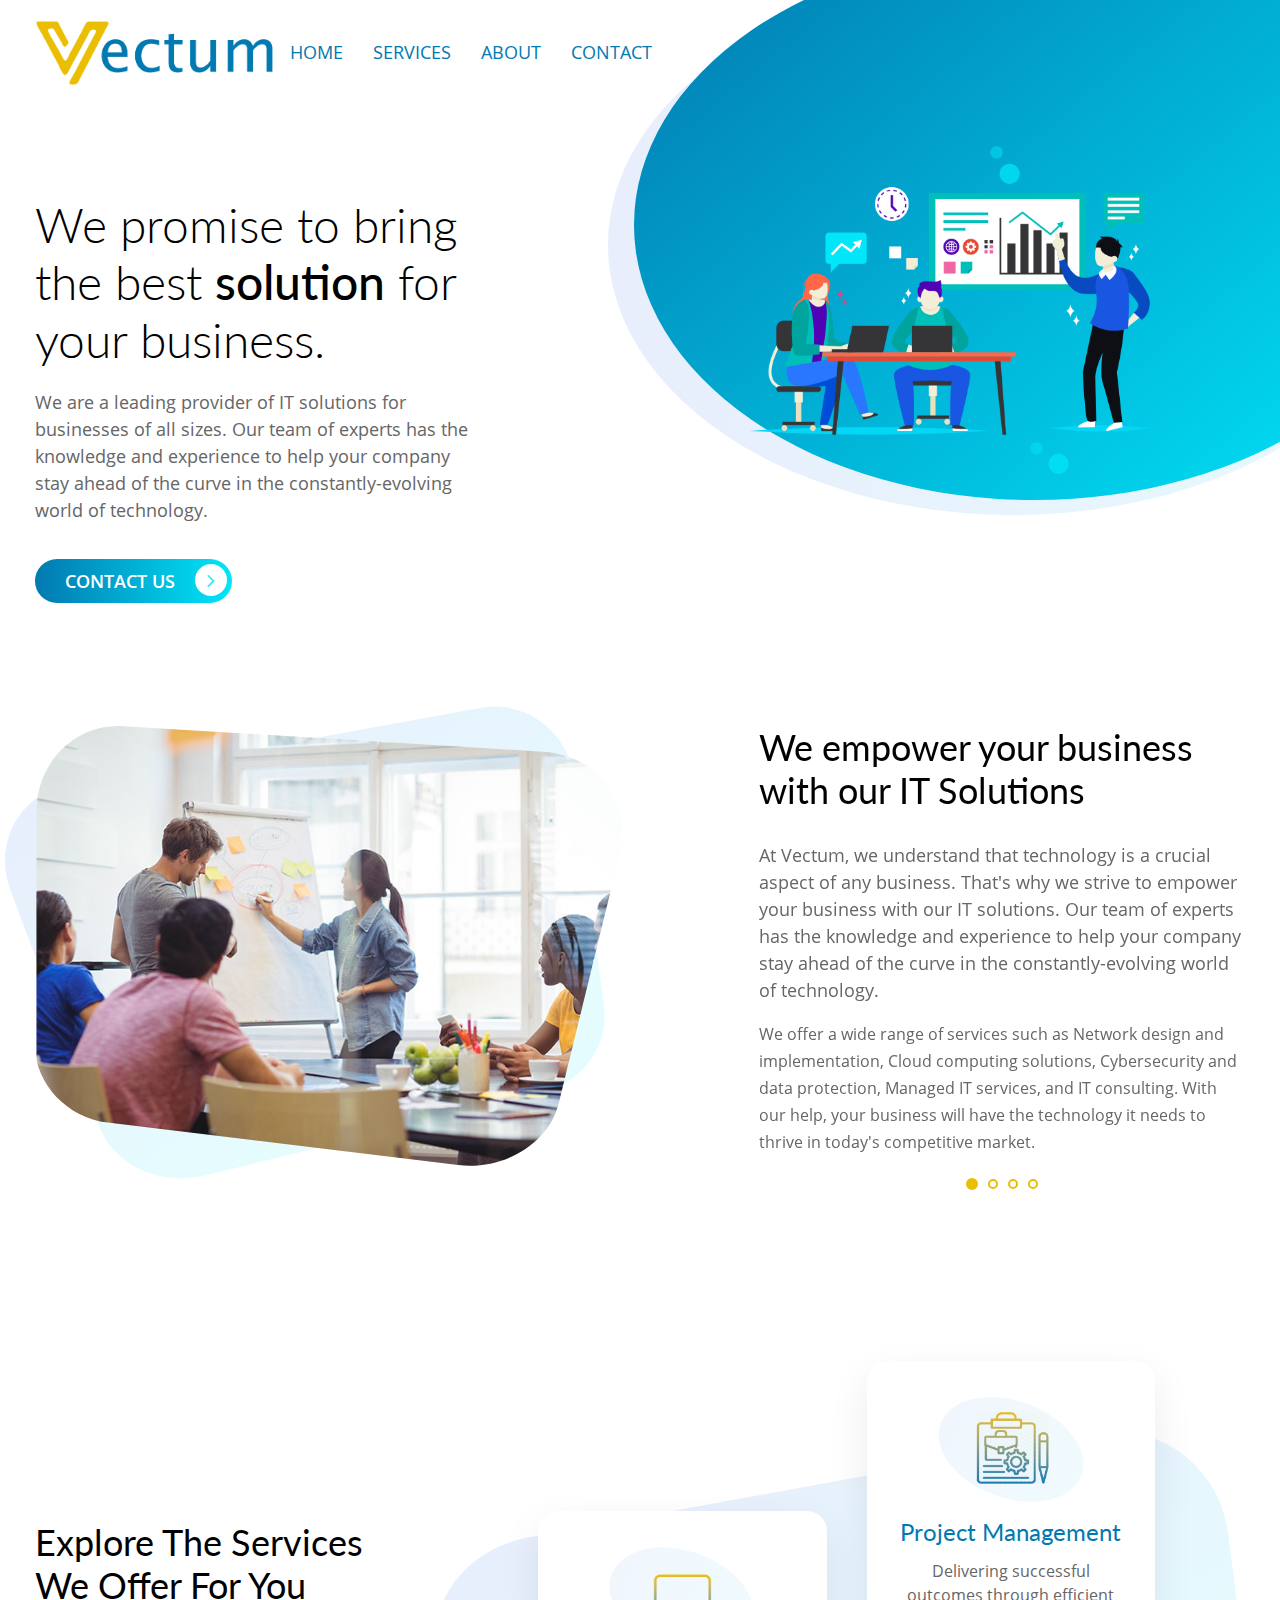
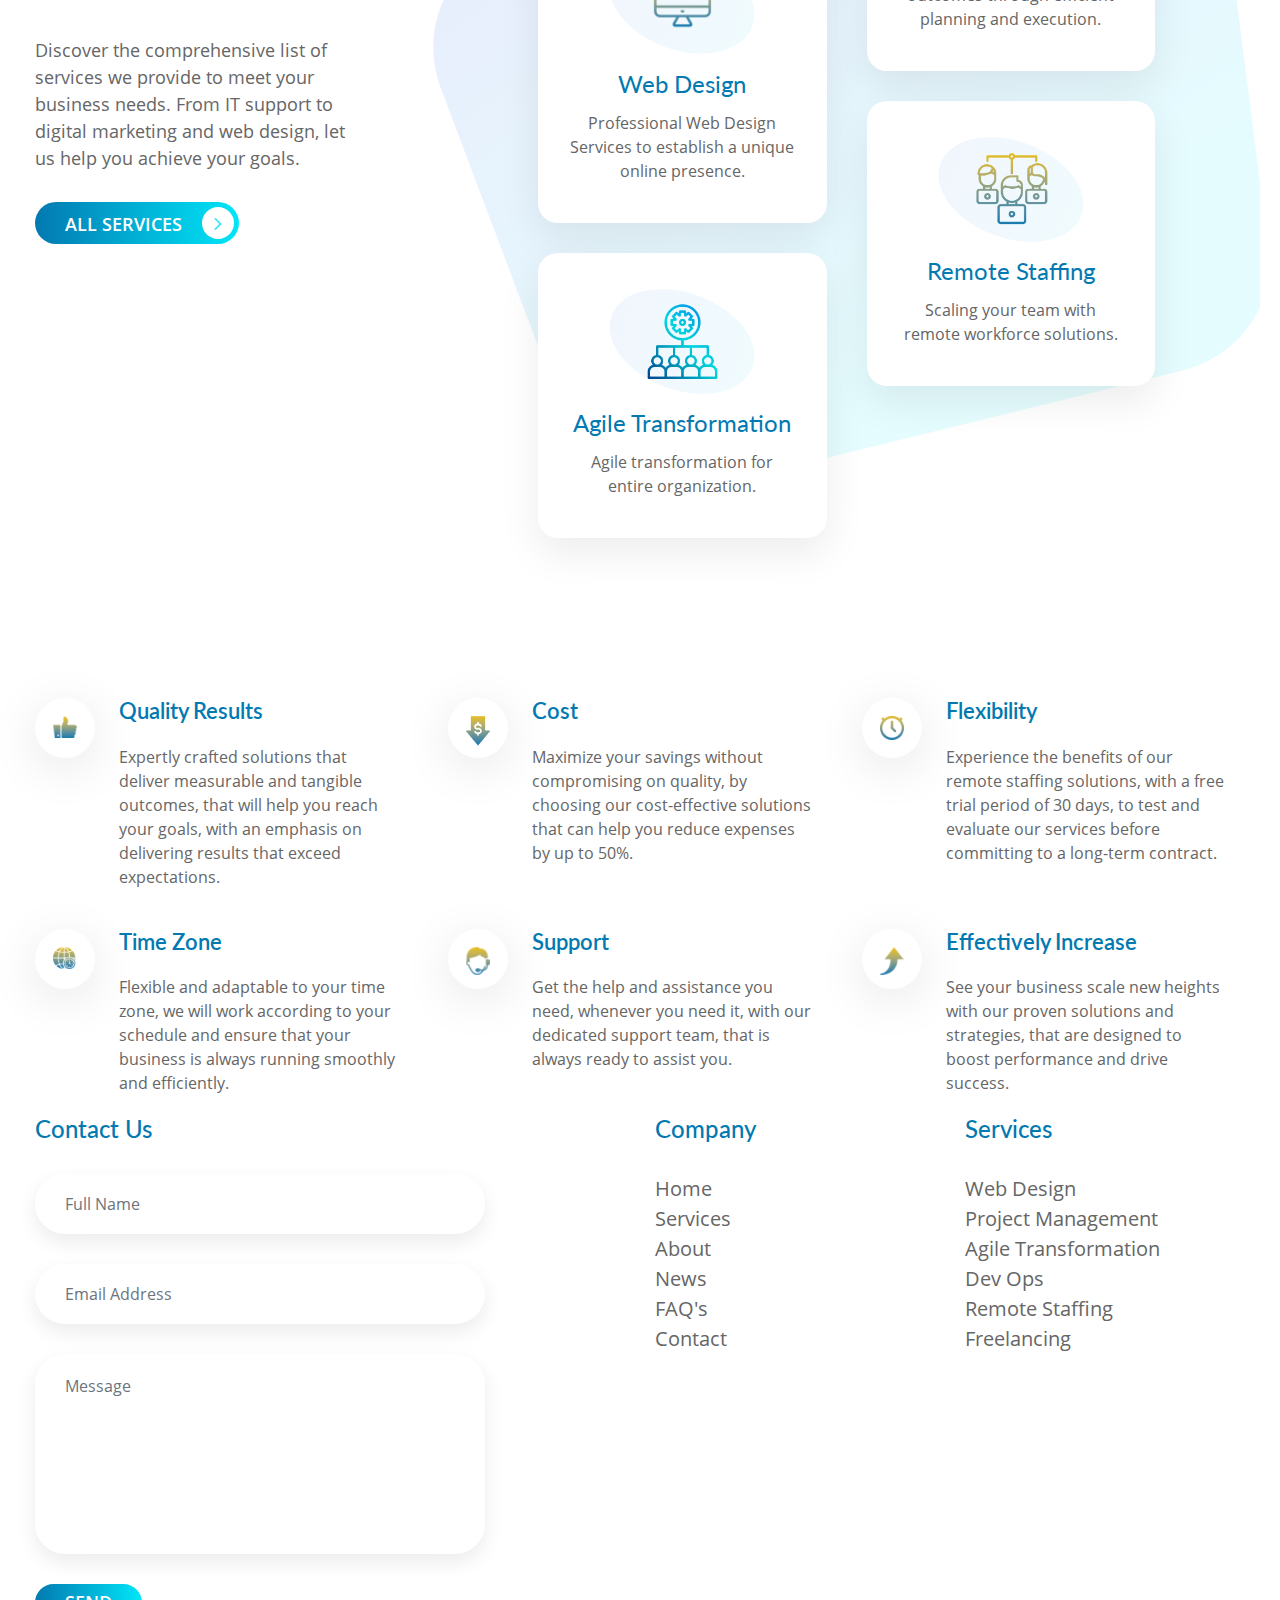
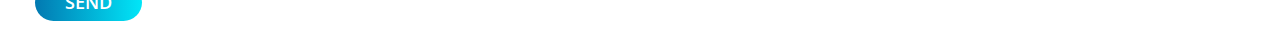
<file: index.html>
<!doctype html>
<!--
	Solution by GetTemplates.co
	URL: https://gettemplates.co
-->
<html lang="en">
<head>
    <!-- Required meta tags -->
    <meta charset="utf-8">
    <meta name="viewport" content="width=device-width, initial-scale=1, shrink-to-fit=no">
	<link rel="icon" type="image/png" href="images/VLogoCropped.png" />
    <!-- awesone fonts css-->
    <link href="css/font-awesome.css" rel="stylesheet" type="text/css">
    <!-- owl carousel css-->
    <link rel="stylesheet" href="owl-carousel/assets/owl.carousel.min.css" type="text/css">
    <!-- Bootstrap CSS -->
    <link rel="stylesheet" href="css/bootstrap.min.css">
    <!-- custom CSS -->
    <link rel="stylesheet" href="css/style.css">
    <title>Vectum</title>
    <style>
    </style>
</head>
<body>
<nav class="navbar navbar-expand-lg navbar-light bg-light bg-transparent" id="gtco-main-nav">
    <div class="container">
	<!-- <a class="navbar-brand">Vectum</a> -->
	<img class="card-img-top img-fluid" src="images/Vectumfulllogo.png" style="width: 15rem;" alt="">
        <button class="navbar-toggler" data-target="#my-nav" onclick="myFunction(this)" data-toggle="collapse"><span
                class="bar1"></span> <span class="bar2"></span> <span class="bar3"></span></button>
        <div id="my-nav" class="collapse navbar-collapse">
            <ul class="navbar-nav mr-auto">
                <li class="nav-item"><a class="nav-link" href="#">Home</a></li>
                <li class="nav-item"><a class="nav-link" href="#services">Services</a></li>
                <li class="nav-item"><a class="nav-link" href="#about">About</a></li>
                <!-- <li class="nav-item"><a class="nav-link" href="#news">News</a></li> -->
                <li class="nav-item"><a class="nav-link" href="#contact">Contact</a></li>
            </ul>
            <form class="form-inline my-2 my-lg-0">
                <!-- <a href="#" class="btn btn-outline-dark my-2 my-sm-0 mr-3 text-uppercase">login</a> <a href="#" class="btn btn-info my-2 my-sm-0 text-uppercase">sign up</a> -->
            </form>
        </div>
    </div>
</nav>
<div class="container-fluid gtco-banner-area">
    <div class="container">
        <div class="row">
            <div class="col-md-6">
                <h1> We promise to bring
                    the best <span>solution</span> for
                    your business. </h1>
                <p> We are a leading provider of IT solutions for businesses of all sizes. Our team of experts has the knowledge and experience to help your company stay ahead of the curve in the constantly-evolving world of technology. </p>
                <a href="#contact">Contact Us <i class="fa fa-angle-right" aria-hidden="true"></i></a></div>
            <div class="col-md-6">
                <div class="card"><img class="card-img-top img-fluid" src="images/banner-img.png" alt=""></div>
            </div>
        </div>
    </div>
</div>
<div class="container-fluid gtco-feature" id="services">
    <div class="container">
        <div class="row">
            <div class="col-md-7">
                <div class="cover">
                    <div class="card">
                        <svg
                                class="back-bg"
                                width="100%" viewBox="0 0 900 700" style="position:absolute; z-index: -1">
                            <defs>
                                <linearGradient id="PSgrad_01" x1="64.279%" x2="0%" y1="76.604%" y2="0%">
                                    <stop offset="0%" stop-color="rgb(1,230,248)" stop-opacity="1"/>
                                    <stop offset="100%" stop-color="rgb(29,62,222)" stop-opacity="1"/>
                                </linearGradient>
                            </defs>
                            <path fill-rule="evenodd" opacity="0.102" fill="url(#PSgrad_01)"
                                  d="M616.656,2.494 L89.351,98.948 C19.867,111.658 -16.508,176.639 7.408,240.130 L122.755,546.348 C141.761,596.806 203.597,623.407 259.843,609.597 L697.535,502.126 C748.221,489.680 783.967,441.432 777.751,392.742 L739.837,95.775 C732.096,35.145 677.715,-8.675 616.656,2.494 Z"/>
                        </svg>
                        <svg width="100%" viewBox="0 0 700 500">
                            <clipPath id="clip-path">
                                <path d="M89.479,0.180 L512.635,25.932 C568.395,29.326 603.115,76.927 590.357,129.078 L528.827,380.603 C518.688,422.048 472.661,448.814 427.190,443.300 L73.350,400.391 C32.374,395.422 -0.267,360.907 -0.002,322.064 L1.609,85.154 C1.938,36.786 40.481,-2.801 89.479,0.180 Z"></path>
                            </clipPath>
                            <image clip-path="url(#clip-path)" xlink:href="images/learn-img.jpg" width="100%"
                                   height="465" class="svg__image"></image>
                        </svg>
                    </div>
                </div>
            </div>
            <div class="col-md-5">
			<div class="large-12 columns">
                <div class="owl-carousel owl-carousel3 owl-theme">
                    <div>
                        <h2> We empower your business with our IT Solutions </h2>
                        <p> At Vectum, we understand that technology is a crucial aspect of any business. That's why we strive to empower your business with our IT solutions. Our team of experts has the knowledge and experience to help your company stay ahead of the curve in the constantly-evolving world of technology.  </p>
                        <p>
                            <small>
                                We offer a wide range of services such as Network design and implementation, Cloud computing solutions, Cybersecurity and data protection, Managed IT services, and IT consulting. With our help, your business will have the technology it needs to thrive in today's competitive market.
                            </small>
                        </p>
                    </div>
                    <div>
                        <h2> Remote Staffing Solutions for Your Business </h2>
                        <p> At Vectum, we understand that businesses today have to adapt to the changing needs of the market. That's why we offer remote staffing solutions to help you find the top talent from anywhere, anytime. Our team of experts can help you identify and hire the best candidates for your business, regardless of their location.   </p>
                        <p>
                            <small>
                                With our help, you'll have access to a wider pool of candidates, and you'll be able to find the perfect fit for your business needs. Let us help you find the best remote resources for your business today.
                            </small>
                        </p>
                    </div>
                    <div>
                        <h2> Agile transformation for Your Business </h2>
                        <p>
                            At Vectum, we believe in the power of Agile transformation to drive business success. That's why we have dedicated teams of experts who can help you assess, implement, and sustain Agile practices in your organization. With our proven track record and commitment to excellence, we can help you become more adaptable, flexible, and innovative, leading to increased efficiency, customer satisfaction, and competitiveness.

                            Contact us today to learn more about how we can help you with your Agile transformation journey.
                        </p>
                    </div>
                    <div>
                        <h2> Freelancing with Vectum </h2>
                        <p>
                            At Vectum, we are dedicated to helping freelancers succeed in their careers. Whether you are just starting out or are an experienced freelancer, we offer a range of tools and resources to help you grow your business and find new clients. Our platform provides access to a large network of clients, along with the support you need to succeed.

                            Join Vectum today and take the first step towards a successful freelancing career.
                        </p>
                    </div>
                </div>
			</div>
			</div>
        </div>
    </div>
</div>
<div class="container-fluid gtco-features" id="about">
    <div class="container">
        <div class="row">
            <div class="col-lg-4">
                <h2> Explore The Services<br/>
                    We Offer For You </h2>
                <p> Discover the comprehensive list of services we provide to meet your business needs. From IT support to digital marketing and web design, let us help you achieve your goals. </p>
                <a href="#services">All Services <i class="fa fa-angle-right" aria-hidden="true"></i></a></div>
            <div class="col-lg-8">
                <svg id="bg-services"
                     width="100%"
                     viewBox="0 0 1000 800">
                    <defs>
                        <linearGradient id="PSgrad_02" x1="64.279%" x2="0%" y1="76.604%" y2="0%">
                            <stop offset="0%" stop-color="rgb(1,230,248)" stop-opacity="1"/>
                            <stop offset="100%" stop-color="rgb(29,62,222)" stop-opacity="1"/>
                        </linearGradient>
                    </defs>
                    <path fill-rule="evenodd" opacity="0.102" fill="url(#PSgrad_02)"
                          d="M801.878,3.146 L116.381,128.537 C26.052,145.060 -21.235,229.535 9.856,312.073 L159.806,710.157 C184.515,775.753 264.901,810.334 338.020,792.380 L907.021,652.668 C972.912,636.489 1019.383,573.766 1011.301,510.470 L962.013,124.412 C951.950,45.594 881.254,-11.373 801.878,3.146 Z"/>
                </svg>
                <div class="row">
                    <div class="col">
                        <div class="card text-center">
                            <div class="oval"><img class="card-img-top" src="images/web-design.png" alt=""></div>
                            <div class="card-body">
                                <h3 class="card-title">Web Design</h3>
                                <p class="card-text">Professional Web Design Services to establish a unique online presence.</p>
                            </div>
                        </div>
                        <div class="card text-center">
                            <div class="oval"><img class="card-img-top" src="images/group.png" alt=""></div>
                            <div class="card-body">
                                <h3 class="card-title">Agile Transformation</h3>
                                    <p class="card-text">Agile transformation for entire organization.</p>
                            </div>
                        </div>

                    </div>
                    <div class="col">
                        <div class="card text-center">
                            <div class="oval"><img class="card-img-top" src="images/ProjectManagement.png" alt=""></div>
                            <div class="card-body">
                                <h3 class="card-title">Project Management</h3>
                                <p class="card-text">Delivering successful outcomes through efficient planning and execution.</p>
                            </div>
                        </div>
                        <div class="card text-center">
                            <div class="oval"><img class="card-img-top" src="images/remote.png" alt=""></div>
                            <div class="card-body">
                                <h3 class="card-title">Remote Staffing</h3>
                                <p class="card-text">Scaling your team with remote workforce solutions.</p>
                            </div>
                        </div>
                    </div>                
                </div>
            </div>
        </div>
    </div>
</div>
<!-- <div class="container-fluid gtco-numbers-block"> -->
    <!-- <div class="container"> -->
        <!-- <svg width="100%" viewBox="0 0 1600 400"> -->
            <!-- <defs> -->
                <!-- <linearGradient id="PSgrad_03" x1="80.279%" x2="0%"  y2="0%"> -->
                    <!-- <stop offset="0%" stop-color="rgb(1,230,248)" stop-opacity="1" /> -->
                    <!-- <stop offset="100%" stop-color="rgb(29,62,222)" stop-opacity="1" /> -->

                <!-- </linearGradient> -->

            <!-- </defs> -->

            <!-- <path fill-rule="evenodd"  fill="url(#PSgrad_03)" -->
                  <!-- d="M98.891,386.002 L1527.942,380.805 C1581.806,380.610 1599.093,335.367 1570.005,284.353 L1480.254,126.948 C1458.704,89.153 1408.314,59.820 1366.025,57.550 L298.504,0.261 C238.784,-2.944 166.619,25.419 138.312,70.265 L16.944,262.546 C-24.214,327.750 12.103,386.317 98.891,386.002 Z"></path> -->

            <!-- <clipPath id="ctm" fill="none"> -->
                <!-- <path -->
                        <!-- d="M98.891,386.002 L1527.942,380.805 C1581.806,380.610 1599.093,335.367 1570.005,284.353 L1480.254,126.948 C1458.704,89.153 1408.314,59.820 1366.025,57.550 L298.504,0.261 C238.784,-2.944 166.619,25.419 138.312,70.265 L16.944,262.546 C-24.214,327.750 12.103,386.317 98.891,386.002 Z"></path> -->
            <!-- </clipPath> -->

            <!-- <image  clip-path="url(#ctm)" xlink:href="images/word-map.png" height="800px" width="100%" class="svg__image"> -->

            <!-- </image> -->

        <!-- </svg> -->
        <!-- <div class="row"> -->
            <!-- <div class="col-3"> -->
                <!-- <div class="card"> -->
                    <!-- <div class="card-body"> -->
                        <!-- <h5 class="card-title">125</h5> -->
                        <!-- <p class="card-text">Active Projects</p> -->
                    <!-- </div> -->
                <!-- </div> -->
            <!-- </div> -->
            <!-- <div class="col-3"> -->
                <!-- <div class="card"> -->
                    <!-- <div class="card-body"> -->
                        <!-- <h5 class="card-title">200</h5> -->
                        <!-- <p class="card-text">Business Growth</p> -->
                    <!-- </div> -->
                <!-- </div> -->
            <!-- </div> -->
            <!-- <div class="col-3"> -->
                <!-- <div class="card"> -->
                    <!-- <div class="card-body"> -->
                        <!-- <h5 class="card-title">530</h5> -->
                        <!-- <p class="card-text">Completed Projects</p> -->
                    <!-- </div> -->
                <!-- </div> -->
            <!-- </div> -->
            <!-- <div class="col-3"> -->
                <!-- <div class="card"> -->
                    <!-- <div class="card-body"> -->
                        <!-- <h5 class="card-title">941</h5> -->
                        <!-- <p class="card-text">Happy Clients</p> -->
                    <!-- </div> -->
                <!-- </div> -->
            <!-- </div> -->
        <!-- </div> -->
    <!-- </div> -->
<!-- </div> -->
<!-- <div class="container-fluid gtco-testimonials"> -->
    <!-- <div class="container"> -->
        <!-- <h2>What our customers say about us.</h2> -->
        <!-- <div class="owl-carousel owl-carousel1 owl-theme"> -->
            <!-- <div> -->
                <!-- <div class="card text-center"><img class="card-img-top" src="images/customer1.jpg" alt=""> -->
                    <!-- <div class="card-body"> -->
                        <!-- <h5>Lisa Gally <br/> -->
                            <!-- <span> Project Manager </span></h5> -->
                        <!-- <p class="card-text">“ Vectum IT Services exceeded our expectations with their level of service and expertise. Highly recommend.” </p> -->
                    <!-- </div> -->
                <!-- </div> -->
            <!-- </div> -->
            <!-- <div> -->
                <!-- <div class="card text-center"><img class="card-img-top" src="images/customer2.jpg" alt=""> -->
                    <!-- <div class="card-body"> -->
                        <!-- <h5>Missy Limana<br/> -->
                            <!-- <span> Project Manager </span></h5> -->
                        <!-- <p class="card-text">“ Their support on our project was outstanding, exceeded expectations. Great team. ” </p> -->
                    <!-- </div> -->
                <!-- </div> -->
            <!-- </div> -->
            <!-- <div> -->
                <!-- <div class="card text-center"><img class="card-img-top" src="images/customer3.jpg" alt=""> -->
                    <!-- <div class="card-body"> -->
                        <!-- <h5>Aana Brown<br/> -->
                            <!-- <span> Project Manager </span></h5> -->
                        <!-- <p class="card-text">“ Hiring a remote resources for a specific role was easy and resources provided were top-notch. ” </p> -->
                    <!-- </div> -->
                <!-- </div> -->
            <!-- </div> -->
            <!-- <div> -->
                <!-- <div class="card text-center"><img class="card-img-top" src="images/customer3.jpg" alt=""> -->
                    <!-- <div class="card-body"> -->
                        <!-- <h5>Aana Brown<br/> -->
                            <!-- <span> Project Manager </span></h5> -->
                        <!-- <p class="card-text">“ Migration of our existing Application to new technology and scaling it were seamless ” </p> -->
                    <!-- </div> -->
                <!-- </div> -->
            <!-- </div> -->
        <!-- </div> -->
    <!-- </div> -->
<!-- </div> -->
<div class="container-fluid gtco-features-list">
    <div class="container">
        <div class="row">
            <div class="media col-md-6 col-lg-4">
                <div class="oval mr-4"><img class="align-self-start" src="images/quality-results.png" alt=""></div>
                <div class="media-body">
                    <h5 class="mb-0">Quality Results</h5>
                    Expertly crafted solutions that deliver measurable and tangible outcomes, that will help you reach your goals, with an emphasis on delivering results that exceed expectations.
                </div>
            </div>
            <div class="media col-md-6 col-lg-4">
                <div class="oval mr-4"><img class="align-self-start" src="images/cost.png" alt=""></div>
                <div class="media-body">
                    <h5 class="mb-0">Cost</h5>
                    Maximize your savings without compromising on quality, by choosing our cost-effective solutions that can help you reduce expenses by up to 50%.
                </div>
            </div>
            <div class="media col-md-6 col-lg-4">
                <div class="oval mr-4"><img class="align-self-start" src="images/trail.png" alt=""></div>
                <div class="media-body">
                    <h5 class="mb-0">Flexibility</h5>
                    Experience the benefits of our remote staffing solutions, with a free trial period of 30 days, to test and evaluate our services before committing to a long-term contract.
                </div>
            </div>
            <div class="media col-md-6 col-lg-4">
                <div class="oval mr-4"><img class="align-self-start" src="images/TimeZone.png" alt=""></div>
                <div class="media-body">
                    <h5 class="mb-0">Time Zone</h5>
                    Flexible and adaptable to your time zone, we will work according to your schedule and ensure that your business is always running smoothly and efficiently.
                </div>
            </div>
            <div class="media col-md-6 col-lg-4">
                <div class="oval mr-4"><img class="align-self-start" src="images/free-support.png" alt=""></div>
                <div class="media-body">
                    <h5 class="mb-0">Support</h5>
                    <!-- Expect nothing but the best service, with our dedicated and knowledgeable team who are always ready to assist you, with all your technical and non-technical needs. -->
					Get the help and assistance you need, whenever you need it, with our dedicated support team, that is always ready to assist you.
                </div>
            </div>
            <div class="media col-md-6 col-lg-4">
                <div class="oval mr-4"><img class="align-self-start" src="images/effectively-increase.png" alt=""></div>
                <div class="media-body">
                    <h5 class="mb-0">Effectively Increase</h5>
                    See your business scale new heights with our proven solutions and strategies, that are designed to boost performance and drive success.
                </div>
            </div>
        </div>
    </div>
</div>
<!-- <div class="container-fluid gtco-logo-area"> -->
    <!-- <div class="container"> -->
        <!-- <div class="row"> -->
            <!-- <div class="col"><img src="images/logo1.png" class="img-fluid" alt=""></div> -->
            <!-- <div class="col"><img src="images/logo2.png" class="img-fluid" alt=""></div> -->
            <!-- <div class="col"><img src="images/logo3.png" class="img-fluid" alt=""></div> -->
            <!-- <div class="col"><img src="images/logo4.png" class="img-fluid" alt=""></div> -->
            <!-- <div class="col"><img src="images/logo5.png" class="img-fluid" alt=""></div> -->
        <!-- </div> -->
    <!-- </div> -->
<!-- </div> -->
<!-- <div class="container-fluid gtco-news" id="news"> -->
    <!-- <div class="container"> -->
        <!-- <h2>Latest News & Articles</h2> -->
        <!-- <div class="owl-carousel owl-carousel2 owl-theme"> -->
            <!-- <div> -->
                <!-- <div class="card text-center"><img class="card-img-top" src="images/news1.jpg" alt=""> -->
                    <!-- <div class="card-body text-left pr-0 pl-0"> -->
                        <!-- <h5>Aenean ultrices lorem quis blandit -->
                            <!-- tempor urabitur accumsan. </h5> -->
                        <!-- <p class="card-text">Donec non sem mi. In hac habitasse platea dictumst. Nullam a feugiat augue, -->
                            <!-- et porta metus. Nulla mollis lobortis leet. Maecenas tincidunt, arcu sed ornare purus risus -->
                            <!-- . . . </p> -->
                        <!-- <a href="#">READ MORE <i class="fa fa-angle-right" aria-hidden="true"></i></a></div> -->
                <!-- </div> -->
            <!-- </div> -->
            <!-- <div> -->
                <!-- <div class="card text-center"><img class="card-img-top" src="images/news2.jpg" alt=""> -->
                    <!-- <div class="card-body text-left pr-0 pl-0"> -->
                        <!-- <h5> Nam vel nisi eget odio pulvinar -->
                            <!-- iaculis. Fusce aliquet. </h5> -->
                        <!-- <p class="card-text">Donec non sem mi. In hac habitasse platea dictumst. Nullam a feugiat augue, -->
                            <!-- et porta metus. Nulla mollis lobortis leet. Maecenas tincidunt, arcu sed ornare purus risus -->
                            <!-- . . . </p> -->
                        <!-- <a href="#">READ MORE <i class="fa fa-angle-right" aria-hidden="true"></i></a></div> -->
                <!-- </div> -->
            <!-- </div> -->
            <!-- <div> -->
                <!-- <div class="card text-center"><img class="card-img-top" src="images/news3.jpg" alt=""> -->
                    <!-- <div class="card-body text-left pr-0 pl-0"> -->
                        <!-- <h5>Morbi faucibus odio sollicitudin -->
                            <!-- risus scelerisque dignissim. </h5> -->
                        <!-- <p class="card-text">Donec non sem mi. In hac habitasse platea dictumst. Nullam a feugiat augue, -->
                            <!-- et porta metus. Nulla mollis lobortis leet. Maecenas tincidunt, arcu sed ornare purus risus -->
                            <!-- . . . </p> -->
                        <!-- <a href="#">READ MORE <i class="fa fa-angle-right" aria-hidden="true"></i></a></div> -->
                <!-- </div> -->
            <!-- </div> -->
            <!-- <div> -->
                <!-- <div class="card text-center"><img class="card-img-top" src="images/news1.jpg" alt=""> -->
                    <!-- <div class="card-body text-left pr-0 pl-0"> -->
                        <!-- <h5>Aenean ultrices lorem quis blandit -->
                            <!-- tempor urabitur accumsan. </h5> -->
                        <!-- <p class="card-text">Donec non sem mi. In hac habitasse platea dictumst. Nullam a feugiat augue, -->
                            <!-- et porta metus. Nulla mollis lobortis leet. Maecenas tincidunt, arcu sed ornare purus risus -->
                            <!-- . . . </p> -->
                        <!-- <a href="#">READ MORE <i class="fa fa-angle-right" aria-hidden="true"></i></a></div> -->
                <!-- </div> -->
            <!-- </div> -->
            <!-- <div> -->
                <!-- <div class="card text-center"><img class="card-img-top" src="images/news2.jpg" alt=""> -->
                    <!-- <div class="card-body text-left pr-0 pl-0"> -->
                        <!-- <h5> Nam vel nisi eget odio pulvinar -->
                            <!-- iaculis. Fusce aliquet. </h5> -->
                        <!-- <p class="card-text">Donec non sem mi. In hac habitasse platea dictumst. Nullam a feugiat augue, -->
                            <!-- et porta metus. Nulla mollis lobortis leet. Maecenas tincidunt, arcu sed ornare purus risus -->
                            <!-- . . . </p> -->
                        <!-- <a href="#">READ MORE <i class="fa fa-angle-right" aria-hidden="true"></i></a></div> -->
                <!-- </div> -->
            <!-- </div> -->
            <!-- <div> -->
                <!-- <div class="card text-center"><img class="card-img-top" src="images/news3.jpg" alt=""> -->
                    <!-- <div class="card-body text-left pr-0 pl-0"> -->
                        <!-- <h5>Morbi faucibus odio sollicitudin -->
                            <!-- risus scelerisque dignissim. </h5> -->
                        <!-- <p class="card-text">Donec non sem mi. In hac habitasse platea dictumst. Nullam a feugiat augue, -->
                            <!-- et porta metus. Nulla mollis lobortis leet. Maecenas tincidunt, arcu sed ornare purus risus -->
                            <!-- . . . </p> -->
                        <!-- <a href="#">READ MORE <i class="fa fa-angle-right" aria-hidden="true"></i></a></div> -->
                <!-- </div> -->
            <!-- </div> -->
        <!-- </div> -->
    <!-- </div> -->
<!-- </div> -->
<footer class="container-fluid" id="gtco-footer">
    <div class="container">
        <div class="row">
            <div class="col-lg-6" id="contact">
                <h4> Contact Us </h4>
                <input type="text" class="form-control" placeholder="Full Name">
                <input type="email" class="form-control" placeholder="Email Address">
                <textarea class="form-control" placeholder="Message"></textarea>
                <a onclick="sendEmail()" class="submit-button" style="padding-right: 30px;">Send</a>
            </div>
            <div class="col-lg-6">
                <div class="row">
                    <div class="col-6">
                        <h4>Company</h4>
                        <ul class="nav flex-column company-nav">
                            <li class="nav-item"><a class="nav-link" href="#">Home</a></li>
                            <li class="nav-item"><a class="nav-link" href="#">Services</a></li>
                            <li class="nav-item"><a class="nav-link" href="#">About</a></li>
                            <li class="nav-item"><a class="nav-link" href="#">News</a></li>
                            <li class="nav-item"><a class="nav-link" href="#">FAQ's</a></li>
                            <li class="nav-item"><a class="nav-link" href="#">Contact</a></li>
                        </ul>
                        <!--<h4 class="mt-5">Follow Us</h4>-->
                        <!--<ul class="nav follow-us-nav">
                            <li class="nav-item"><a class="nav-link pl-0" href="#"><i class="fa fa-facebook"
                                                                                      aria-hidden="true"></i></a></li>
                            <li class="nav-item"><a class="nav-link" href="#"><i class="fa fa-twitter"
                                                                                 aria-hidden="true"></i></a></li>
                            <li class="nav-item"><a class="nav-link" href="#"><i class="fa fa-google"
                                                                                 aria-hidden="true"></i></a></li>
                            <li class="nav-item"><a class="nav-link" href="#"><i class="fa fa-linkedin"
                                                                                 aria-hidden="true"></i></a></li>
                        </ul>-->
                    </div>
                    <div class="col-6">
                        <h4>Services</h4>
                        <ul class="nav flex-column services-nav">
                            <li class="nav-item"><a class="nav-link" >Web Design</a></li>
                            <li class="nav-item"><a class="nav-link">Project Management</a></li>
                            <li class="nav-item"><a class="nav-link" >Agile Transformation</a></li>
                            <li class="nav-item"><a class="nav-link" >Dev Ops</a></li>
                            <li class="nav-item"><a class="nav-link" >Remote Staffing</a></li>
                            <li class="nav-item"><a class="nav-link" >Freelancing</a></li>
                        </ul>
                    </div>
                    <!--<div class="col-12">-->
                        <!-- <p>&copy; 2019. All Rights Reserved. Design by <a href="https://gettemplates.co" target="_blank">GetTemplates</a>.</p> -->
                        <!--<p>&copy; 2022. All Rights Reserved.</p>
                    </div>-->
                </div>
            </div>
        </div>
    </div>
</footer>

<!-- Optional JavaScript -->
<!-- jQuery first, then Popper.js, then Bootstrap JS -->
<script src="js/jquery-3.3.1.slim.min.js"></script>
<script src="js/smpt.js"></script>
<script src="js/bootstrap.min.js"></script>
<!-- owl carousel js-->
<script src="owl-carousel/owl.carousel.min.js"></script>
<script src="js/main.js"></script>

</body>
</html>
</file>
<file: css/style.css>
/*
 * Solution by GetTemplates.co
 * URL: https://GetTemplates.co
 */
@font-face {
  font-family: "Lato-Regular";
  src: url(../fonts/Lato-Regular.ttf);
}
@font-face {
  font-family: "Lato-Black";
  src: url(../fonts/Lato-Black.ttf);
}
@font-face {
  font-family: "Lato-Bold";
  src: url(../fonts/Lato-Bold.ttf);
}
@font-face {
  font-family: "Lato-Light";
  src: url(../fonts/Lato-Light.ttf);
}
@font-face {
  font-family: "Lato-Medium";
  src: url(../fonts/Lato-Medium.ttf);
}
@font-face {
  font-family: "Lato-Semibold";
  src: url(../fonts/Lato-Semibold.ttf);
}
@font-face {
  font-family: "OpenSans-Bold";
  src: url(../fonts/OpenSans-Bold.ttf);
}
@font-face {
  font-family: "OpenSans-Regular";
  src: url(../fonts/OpenSans-Regular.ttf);
}
@font-face {
  font-family: "OpenSans-Semibold";
  src: url(../fonts/OpenSans-Semibold.ttf);
}
p {
  font-family: "OpenSans-Regular";
  color: #666666;
  font-size: 18px;
}

body {
  overflow: hidden;
  overflow-y: auto;
  font-family: "OpenSans-Regular";
}

@media (min-width: 1200px) {
  .container {
    max-width: 1240px;
  }
}
#gtco-main-nav {
  padding: 20px 0;
}
#gtco-main-nav .navbar-brand {
  font-size: 36px;
  font-family: "Lato-Black";
  text-transform: uppercase;
  background: -webkit-linear-gradient(left, #1d3ede, #01e6f8);
  background: -ms-linear-gradient(left, #1d3ede, #01e6f8);
  background: -moz-linear-gradient(left, #1d3ede, #01e6f8);
  background: -o-linear-gradient(left, #1d3ede, #01e6f8);
  -webkit-background-clip: text;
  -ms-background-clip: text;
  -o-background-clip: text;
  -webkit-text-fill-color: transparent;
  -ms-text-fill-color: transparent;
  -o-text-fill-color: transparent;
}
#gtco-main-nav .bar1, #gtco-main-nav .bar2, #gtco-main-nav .bar3 {
  width: 25px;
  height: 2px;
  background-color: #fff;
  margin: 5px 0;
  transition: 0.4s;
  display: block;
  position: relative;
}
#gtco-main-nav .change .bar1 {
  -webkit-transform: rotate(-42deg) translate(-2px, 6px);
  transform: rotate(-42deg) translate(-2px, 6px);
}
#gtco-main-nav .change .bar2 {
  opacity: 0;
}
#gtco-main-nav .change .bar3 {
  -webkit-transform: rotate(46deg) translate(-4px, -8px);
  transform: rotate(46deg) translate(-4px, -8px);
}
#gtco-main-nav .navbar-nav li a {
  font-family: "OpenSans-Regular";
  font-size: 18px;
  color: #0279b1;
  padding: 5px 15px !important;
  text-transform: uppercase;
}
#gtco-main-nav form a {
  font-family: "OpenSans-Semibold";
  font-size: 18px;
  color: #fff;
  padding: 5px 25px;
  border-radius: 20px;
  border-width: 2px;
}
#gtco-main-nav form a.btn-info {
  background: #01e6f8;
  border-color: #01e6f8;
}
#gtco-main-nav form a.btn-outline-dark {
  border-color: #fff;
  background-color: transparent;
}
@media (max-width: 991px) {
  #gtco-main-nav form a.btn-outline-dark {
    border-color: #1d3ede;
    color: #1d3ede;
  }
}
#gtco-main-nav::after {
  position: absolute;
  content: "";
  height: 600px;
  width: 900px;
  background-image: -webkit-linear-gradient(-220deg, #1d3ede, #01e6f8);
  background-image: -moz-linear-gradient(-220deg, #1d3ede, #01e6f8);
  background-image: -ms-linear-gradient(-220deg, #1d3ede, #01e6f8);
  background-image: -o-linear-gradient(-220deg, #1d3ede, #01e6f8);
  background-image: linear-gradient(-220deg, #0279b1, #01e6f8);
  left: 49.5%;
  top: -50px;
  z-index: -1;
  border-radius: 50% 0 50% 50%;
}
@media (max-width: 1400px) {
  #gtco-main-nav::after {
    height: 550px;
    width: 800px;
  }
}
@media (max-width: 1199px) {
  #gtco-main-nav::after {
    width: 700px;
  }
}
@media (max-width: 991px) {
  #gtco-main-nav::after {
    width: 55%;
    left: auto;
    right: 0;
  }
}
@media (max-width: 600px) {
  #gtco-main-nav::after {
    width: 100%;
    height: 400px;
  }
}
#gtco-main-nav::before {
  position: absolute;
  content: "";
  height: 590px;
  width: 930px;
  background-image: -webkit-linear-gradient(to right, #e8eefc, #e6fafe);
  background-image: -moz-linear-gradient(to right, #e8eefc, #e6fafe);
  background-image: -ms-linear-gradient(to right, #e8eefc, #e6fafe);
  background-image: -o-linear-gradient(to right, #e8eefc, #e6fafe);
  background-image: linear-gradient(to right, #e8eefc, #e6fafe);
  left: 47.5%;
  top: -25px;
  z-index: -1;
  border-radius: 50% 0 50% 50%;
}
@media (max-width: 1400px) {
  #gtco-main-nav::before {
    height: 540px;
    width: 810px;
  }
}
@media (max-width: 1199px) {
  #gtco-main-nav::before {
    width: 710px;
  }
}
@media (max-width: 991px) {
  #gtco-main-nav::before {
    width: 55%;
    left: auto;
    right: 0;
  }
}
@media (max-width: 600px) {
  #gtco-main-nav::before {
    width: 100%;
    height: 390px;
  }
}

.gtco-banner-area a, .gtco-feature a, .gtco-features a, .gtco-news .owl-carousel .card a, #gtco-footer .submit-button {
  background-image: -moz-linear-gradient(0deg, #06c6f9 0%, #38eaf9 100%);
  background-image: -webkit-linear-gradient(0deg, #0279b1 0%, #01e6f8 100%);
  background-image: -ms-linear-gradient(0deg, #06c6f9 0%, #38eaf9 100%);
  font-size: 18px;
  font-family: "OpenSans-Semibold";
  color: #fff;
  border-radius: 50px;
  padding: 5px 30px;
  display: inline-block;
  text-transform: uppercase;
  padding-right: 5px;
  text-decoration: none !important;
}
.gtco-banner-area a .fa, .gtco-feature a .fa, .gtco-features a .fa, .gtco-news .owl-carousel .card a .fa, #gtco-footer .submit-button .fa {
  background: #fff;
  border-radius: 50%;
  height: 32px;
  width: 32px;
  color: #37eaf9;
  font-size: 22px;
  text-align: center;
  padding-top: 5px;
  margin-left: 15px;
}

.gtco-feature h2, .gtco-features h2 {
  font-family: "Lato-Regular";
  color: #000000;
  font-size: 36px;
  margin-bottom: 30px;
}

.card {
  border: none;
  background: transparent;
}

.gtco-banner-area {
  margin-top: 20px;
  min-height: 500px;
}
.gtco-banner-area h1 {
  font-family: "Lato-Light";
  font-size: 48px;
  color: #000000;
  max-width: 500px;
  margin-top: 70px;
}
.gtco-banner-area h1 span {
  font-family: "Lato-Medium";
}
@media (max-width: 1199px) {
  .gtco-banner-area h1 {
    margin-top: 30px;
  }
}
.gtco-banner-area p {
  max-width: 450px;
  margin: 20px 0;
  margin-bottom: 40px;
}
.gtco-banner-area a {
  display: inline;
  padding: 10px 30px;
  padding-right: 5px;
}
.gtco-banner-area .col-md-6 .card .card-img-top {
  max-width: 430px;
  margin: 0 auto;
  margin-top: 30px;
  margin-right: 0;
}
@media (max-width: 1400px) {
  .gtco-banner-area .col-md-6 .card .card-img-top {
    max-width: 400px;
    margin-top: 20px;
    margin-right: auto;
  }
}
@media (max-width: 1199px) {
  .gtco-banner-area .col-md-6 .card .card-img-top {
    max-width: 350px;
  }
}
@media (max-width: 767px) {
  .gtco-banner-area .col-md-6 .card .card-img-top {
    margin-top: 100px;
  }
}

.gtco-feature {
  margin-top: 100px;
}
.gtco-feature .card .back-bg {
  margin-left: -30px !important;
  margin-top: -20px;
}
.gtco-feature .card svg {
  display: block;
  margin-left: auto;
  margin-right: auto;
}
.gtco-feature .card svg.defs {
  position: absolute;
  width: 0;
  height: 0;
}
.gtco-feature .card .squircle {
  width: 100%;
  height: 450px;
  background: url(../images/learn-img.jpg) center/cover, #aaa;
  clip-path: url(#clip-path);
  background-position-x: -50px;
}
.gtco-feature p small {
  font-size: 16px;
}
.gtco-feature a {
  margin-top: 20px;
  display: inline-block;
}

.gtco-features {
  margin-top: 100px;
}
.gtco-features svg {
  position: absolute;
  margin-left: -100px;
  margin-top: 100px;
}
@media (max-width: 767px) {
  .gtco-features svg {
    margin: 0 auto;
    margin-top: 200px;
  }
}
.gtco-features h2 {
  margin-top: 200px;
}
@media (max-width: 991px) {
  .gtco-features h2 {
    margin-top: 0;
  }
}
.gtco-features .col-lg-4 p {
  max-width: 320px;
  margin-bottom: 30px;
}
.gtco-features .col-lg-8 {
  padding: 10px 100px;
}
@media (max-width: 767px) {
  .gtco-features .col-lg-8 {
    padding: 10px 0;
  }
}
.gtco-features .col-lg-8 .row .col:first-child {
  margin-top: 150px;
}
@media (max-width: 600px) {
  .gtco-features .col-lg-8 .row .col:first-child {
    margin-top: 50px;
  }
}
@media (max-width: 600px) {
  .gtco-features .col-lg-8 .col {
    flex: 0 0 100%;
    max-width: 100%;
  }
}
.gtco-features .col-lg-8 .card {
  background: #fff;
  margin: 30px 5px;
  padding: 20px 10px;
  border-radius: 20px;
  box-shadow: 0 15px 40px 0 rgba(0, 0, 0, 0.08);
}
.gtco-features .col-lg-8 .card .oval {
  background: linear-gradient(to right, #f1f6fd, #f0fbfe);
  padding: 10px;
  width: 150px;
  border-radius: 50%;
  margin: auto;
  transform: rotate(20deg);
  margin-top: 20px;
}
.gtco-features .col-lg-8 .card .card-img-top {
  max-width: 0.8in;
  margin: 0 auto;
  transform: rotate(-20deg);
}
.gtco-features .col-lg-8 .card h3 {
  font-family: "Lato-Regular";
  font-size: 24px;
  color: #0279b1;
}
.gtco-features .col-lg-8 .card p {
  font-size: 16px;
}

.gtco-numbers-block {
  margin: 100px auto;
  margin-top: 200px;
  color: #fff;
}
@media (max-width: 600px) {
  .gtco-numbers-block {
    margin-top: 100px;
  }
}
@media (max-width: 1299px) {
  .gtco-numbers-block .row {
    max-width: 1000px;
    margin: 0 auto;
  }
}
@media (max-width: 767px) {
  .gtco-numbers-block .row .col-3 {
    padding: 0;
  }
}
.gtco-numbers-block #custom-map::before {
  position: absolute;
  content: "";
  height: 100px;
  width: 100%;
  border: 2px solid red;
}
.gtco-numbers-block svg {
  margin-top: -100px;
  position: absolute;
  left: 0;
  max-width: 1500px;
  right: 0;
  margin-left: auto;
  margin-right: auto;
}
@media (max-width: 1299px) {
  .gtco-numbers-block svg {
    margin-top: -90px;
  }
}
@media (max-width: 1199px) {
  .gtco-numbers-block svg {
    margin-top: -60px;
  }
}
@media (max-width: 991px) {
  .gtco-numbers-block svg {
    margin-top: -40px;
  }
}
@media (max-width: 650px) {
  .gtco-numbers-block svg {
    margin-top: -20px;
  }
}
@media (max-width: 600px) {
  .gtco-numbers-block svg {
    margin-top: -10px;
  }
}
.gtco-numbers-block h5 {
  font-family: "Lato-Bold";
  font-size: 60px;
}
@media (max-width: 1299px) {
  .gtco-numbers-block h5 {
    font-size: 48px;
  }
}
@media (max-width: 767px) {
  .gtco-numbers-block h5 {
    font-size: 24px;
  }
}
@media (max-width: 600px) {
  .gtco-numbers-block h5 {
    margin: 0;
    font-size: 18px;
  }
}
.gtco-numbers-block p {
  font-family: "Lato-Semibold";
  font-size: 24px;
  color: #fff;
}
@media (max-width: 1299px) {
  .gtco-numbers-block p {
    font-size: 18px;
  }
}
@media (max-width: 991px) {
  .gtco-numbers-block p {
    font-size: 16px;
  }
}
@media (max-width: 991px) {
  .gtco-numbers-block p {
    font-size: 16px;
  }
}
@media (max-width: 600px) {
  .gtco-numbers-block p {
    line-height: 1.1;
  }
}
@media (max-width: 500px) {
  .gtco-numbers-block p {
    font-size: 8px;
  }
}

.gtco-testimonials {
  position: relative;
  margin-top: 200px;
}
@media (max-width: 767px) {
  .gtco-testimonials {
    margin-top: 100px;
  }
}
.gtco-testimonials h2 {
  font-family: "Lato-Medium";
  font-size: 36px;
  text-align: center;
  color: #333333;
  margin-bottom: 100px;
}
.gtco-testimonials .owl-stage-outer {
  padding-bottom: 30px;
}
.gtco-testimonials .owl-nav {
  display: none;
}
.gtco-testimonials .owl-dots {
  text-align: center;
}
.gtco-testimonials .owl-dots span {
  position: relative;
  height: 10px;
  width: 10px;
  border-radius: 50%;
  display: block;
  background: #fff;
  border: 2px solid #eabe02;
  margin: 0 5px;
}
.gtco-testimonials .owl-dots .active {
  box-shadow: none;
}
.gtco-testimonials .owl-dots .active span {
  background: #eabe02;
  box-shadow: none;
  height: 12px;
  width: 12px;
  margin-bottom: -1px;
}
.gtco-testimonials .card {
  background: #fff;
  box-shadow: 0 15px 40px 0 rgba(0, 0, 0, 0.08);
  margin: 0 30px;
  padding: 0 20px;
  border-radius: 50px;
}
.gtco-testimonials .card .card-img-top {
  max-width: 100px;
  border-radius: 50%;
  margin: 0 auto;
  border: 5px solid #0279b1;
  width: 100px;
  height: 100px;
}
.gtco-testimonials .card h5 {
  color: #0279b1;
  font-size: 21px;
  line-height: 1.3;
  font-family: "Lato-Medium";
}
.gtco-testimonials .card h5 span {
  font-size: 18px;
  color: #666666;
  font-family: "OpenSans-Regular";
}
.gtco-testimonials .card p {
  font-size: 18px;
}
.gtco-testimonials .active {
  opacity: 0.5;
  transition: all 0.3s;
}
.gtco-testimonials .center {
  opacity: 1;
}
.gtco-testimonials .center h5 {
  font-size: 24px;
}
.gtco-testimonials .center h5 span {
  font-size: 20px;
}
.gtco-testimonials .center p {
  font-size: 20px;
}
.gtco-testimonials .center .card-img-top {
  max-width: 100%;
  height: 120px;
  width: 120px;
}

.gtco-features-list {
  margin-top: 100px;
}
.gtco-features-list .media {
  margin: 20px 0;
}
.gtco-features-list .oval {
  border-radius: 50%;
  background-color: white;
  box-shadow: 0 10px 50px 0 rgba(0, 0, 0, 0.1);
  padding: 15px;
  height: 60px;
  width: 60px;
}
.gtco-features-list .oval .align-self-start {
  width: 100%;
  padding: 3px;
}
.gtco-features-list .media-body {
  font-family: "OpenSans-Regular";
  font-size: 16px;
  color: #666666;
  padding-right: 20px;
}
.gtco-features-list .media-body h5 {
  font-family: "Lato-Semibold";
  margin-bottom: 20px !important;
  font-size: 22px;
  color:#0279b1;
}

.gtco-logo-area {
  margin: 50px auto;
}
.gtco-logo-area .col .img-fluid {
  max-height: 32px;
}
@media (max-width: 600px) {
  .gtco-logo-area .col {
    flex: 0 0 50%;
    max-width: 50%;
    margin: 20px 0;
  }
}

.gtco-news {
  background: #fcfcfc;
  padding: 50px 0;
  margin: 100px auto;
}
.gtco-news h2 {
  font-size: 36px;
  font-weight: "Lato-Medium";
  text-align: center;
  margin-bottom: 50px;
}
.gtco-news .owl-carousel .owl-nav {
  display: block !important;
  position: absolute;
  top: 25%;
  width: 100%;
}
@media (max-width: 600px) {
  .gtco-news .owl-carousel .owl-nav {
    display: none !important;
  }
}
.gtco-news .owl-carousel .owl-nav .owl-prev, .gtco-news .owl-carousel .owl-nav .owl-next {
  font-size: 120px;
  color: #666666;
  position: absolute;
}
.gtco-news .owl-carousel .owl-nav .owl-prev {
  left: -50px;
}
.gtco-news .owl-carousel .owl-nav .owl-next {
  right: -50px;
}
.gtco-news .owl-carousel .card {
  padding: 0 25px;
}
.gtco-news .owl-carousel .card .card-img-top {
  border-radius: 40px;
  box-shadow: 0 10px 20px 0 rgba(0, 0, 0, 0.08);
}
.gtco-news .owl-carousel .card h5 {
  font-family: "Lato-Medium";
  font-size: 22px;
  color: #333333;
  margin-bottom: 20px;
}
@media (max-width: 767px) {
  .gtco-news .owl-carousel .card h5 {
    font-size: 18px;
  }
}
.gtco-news .owl-carousel .card p {
  font-size: 17px;
}
@media (max-width: 767px) {
  .gtco-news .owl-carousel .card p {
    font-size: 15px;
  }
}
.gtco-news .owl-carousel .card a {
  padding-top: 3px !important;
  padding-bottom: 3px !important;
}

#gtco-footer {
  padding-bottom: 20px;
}
#gtco-footer h4 {
  font-family: "Lato-Medium";
  font-size: 24px;
  color: #0279b1;
  margin-bottom: 30px;
}
#gtco-footer input, #gtco-footer textarea {
  background-color: white;
  box-shadow: 0 8px 20px 0 rgba(0, 0, 0, 0.08);
  border-radius: 50px;
  max-width: 450px;
  width: 100%;
  height: 60px;
  border: none;
  margin-bottom: 30px;
  padding-left: 30px;
  color: #000;
}
#gtco-footer input::-webkit-input-placeholder, #gtco-footer input::-moz-placeholder, #gtco-footer input:-ms-input-placeholder, #gtco-footer input:-moz-placeholder, #gtco-footer textarea::-webkit-input-placeholder, #gtco-footer textarea::-moz-placeholder, #gtco-footer textarea:-ms-input-placeholder, #gtco-footer textarea:-moz-placeholder {
  color: #999999;
  font-family: "OpenSans-Regular";
  font-size: 18px;
}
#gtco-footer textarea {
  min-height: 200px;
  border-radius: 30px;
  padding-top: 20px;
  padding-right: 20px;
  resize: none;
}
#gtco-footer .company-nav, #gtco-footer .services-nav {
  font-family: "OpenSans-Regular";
  font-size: 20px;
}
#gtco-footer .company-nav a, #gtco-footer .services-nav a {
  color: #666666;
  margin: 0;
  padding: 0;
}
#gtco-footer .follow-us-nav a {
  padding: 0 10px;
  color: #666666;
}
@media (max-width: 385px) {
  #gtco-footer .follow-us-nav a {
    padding-right: 0;
  }
}
#gtco-footer .follow-us-nav a .fa {
  font-size: 24px;
}
#gtco-footer .col-12 {
  margin-top: 90px;
}
#gtco-footer .col-12 p {
  font-family: "Lato-Regular";
  font-size: 18px;
  color: #999999;
}
@media (max-width: 991px) {
  #gtco-footer .col-12 {
    margin-top: 20px;
  }
}
@media (max-width: 991px) {
  #gtco-footer .col-lg-6 {
    margin-bottom: 50px;
  }
}









.gtco-feature .owl-prev{
position: absolute;
    top: 16rem;
    left: -2rem;
}
.gtco-feature .owl-next{
position: absolute;
    top: 16rem;
    right: -2rem;
}
.gtco-feature .owl-dots {
  text-align: center;
}
.gtco-feature .owl-dots span {
  position: relative;
  height: 10px;
  width: 10px;
  border-radius: 50%;
  display: block;
  background: #fff;
  border: 2px solid #eabe02;
  margin: 0 5px;
}
.gtco-feature .owl-dots .active {
  box-shadow: none;
}
.gtco-feature .owl-dots .active span {
  background: #eabe02;
  box-shadow: none;
  height: 12px;
  width: 12px;
  margin-bottom: -1px;
}
</file>
